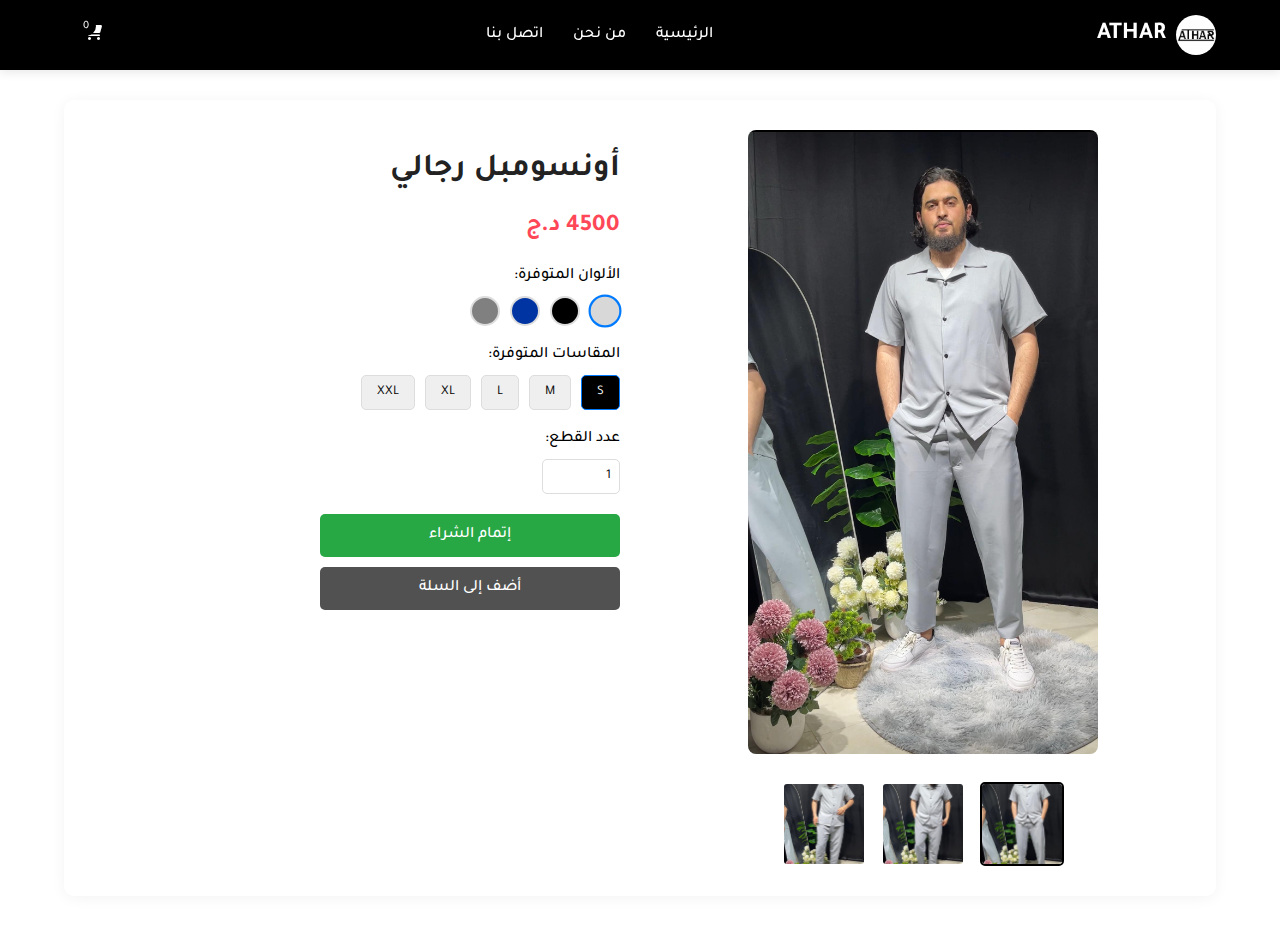
<file: index.html>
<!DOCTYPE html>
<html lang="ar" dir="rtl">
<head>
    <meta charset="UTF-8">
    <meta name="viewport" content="width=device-width, initial-scale=1.0">
    <title>ATHAR | أثر</title>
    <link rel="icon" href="images/logo.jpg" type="image/x-icon">
    <link rel="stylesheet" href="styles.css">
    <link rel="stylesheet" href="https://cdnjs.cloudflare.com/ajax/libs/font-awesome/6.0.0-beta3/css/all.min.css">
    <link href="https://fonts.googleapis.com/css2?family=Tajawal:wght@400;700&display=swap" rel="stylesheet">
</head>
<body>
    <header class="main-header">
        <div class="logo-name">
                <img src="images/logo.jpg" alt="شعار المتجر" class="logo">
                <span class="store-name">ATHAR</span> 
        </div>
        <nav class="main-nav">
            <ul class="nav-links">
                <li><a href="index.html">الرئيسية</a></li>
                <li><a href="about.html">من نحن</a></li>
                <li><a href="contact.html">اتصل بنا</a></li>
            </ul>
        </nav>
        <div class="cart-and-hamburger">
            <a href="cart.html" class="cart-icon-link">
                <i class="fas fa-shopping-cart cart-icon"></i>
                <span class="cart-count">0</span>
            </a>
            <button class="hamburger-menu" aria-label="قائمة التنقل">
                <i class="fas fa-bars"></i>
            </button>
        </div>
    </header>

    <main class="product-page-content">
        <section class="product-details-section">
            <div class="product-images">
                <div class="main-image-container">
                    <img src="images/product-white-1.jpeg" alt="صورة المنتج الرئيسية" id="mainProductImage" class="main-product-image">
                </div>
                <div class="thumbnail-images">
                    <img src="images/product-white-1.jpeg" alt="صورة مصغرة 1" class="thumbnail active" data-src="images/product-white-1.jpeg">
                    <img src="images/product-white-2.jpeg" alt="صورة مصغرة 2" class="thumbnail" data-src="images/product-white-2.jpeg">
                    <img src="images/product-white-3.jpeg" alt="صورة مصغرة 3" class="thumbnail" data-src="images/product-white-3.jpeg">
                </div>
            </div>

            <div class="product-info">
                <h1 class="product-title">أونسومبل رجالي</h1>
                <h2><p class="product-price">4500 د.ج</p></h2>

                <div class="product-options">
                    <div class="option-group">
                        <label>الألوان المتوفرة:</label>
                        <div class="colors-container" id="colorOptions">
                            <button class="color-option active" data-color="white" style="background-color: rgb(216, 216, 216);"></button>
                            <button class="color-option" data-color="black" style="background-color: black;"></button>
                            <button class="color-option" data-color="blue" style="background-color: rgb(0, 52, 163);"></button>
                            <button class="color-option" data-color="gray" style="background-color: gray;"></button>
                        </div>
                    </div>

                    <div class="option-group">
                        <label>المقاسات المتوفرة:</label>
                        <div class="sizes-container" id="sizeOptions">
                            <button class="size-option active" data-size="S">S</button>
                            <button class="size-option" data-size="M">M</button>
                            <button class="size-option" data-size="L">L</button>
                            <button class="size-option" data-size="XL">XL</button>
                            <button class="size-option" data-size="XXL">XXL</button>
                        </div>
                    </div>

                    <div class="option-group">
                        <label for="quantity">عدد القطع:</label>
                        <input type="number" id="quantity" name="quantity" min="1" max="10" value="1">
                    </div>
                </div>

<!-- داخل قسم product-info، قبل زر add-to-cart-btn -->
<div class="product-buttons">
    <button class="checkout-now-btn" onclick="window.location.href='checkout.html'">إتمام الشراء</button>
    <button class="add-to-cart-btn" id="addToCartBtn">أضف إلى السلة</button>
</div>
            </div>
        </section>
    </main>

    <script src="script.js"></script>
</body>
</html>
</file>
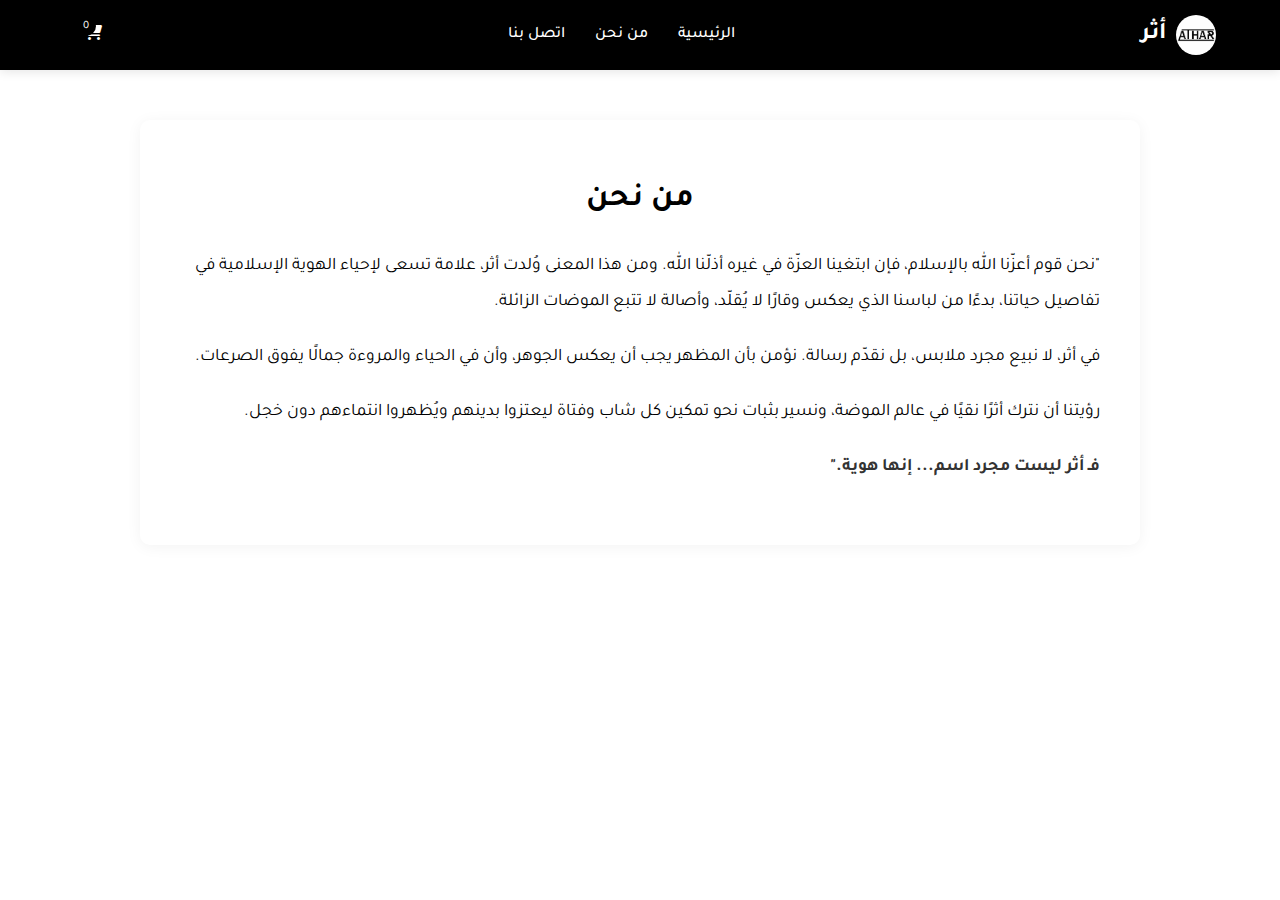
<file: about.html>
<!DOCTYPE html>
<html lang="ar" dir="rtl">
<head>
    <meta charset="UTF-8">
    <meta name="viewport" content="width=device-width, initial-scale=1.0">
    <title>من نحن - أثر</title>
    <link rel="stylesheet" href="styles.css">
    <link rel="icon" href="images/logo.jpg" type="image/x-icon">
    <link rel="stylesheet" href="https://cdnjs.cloudflare.com/ajax/libs/font-awesome/6.0.0-beta3/css/all.min.css">
    <link href="https://fonts.googleapis.com/css2?family=Tajawal:wght@400;700&display=swap" rel="stylesheet">
</head>
<body>
    <header class="main-header">
        <div class="logo-name">
            <img src="images/logo.jpg" alt="شعار المتجر" class="logo">
            <span class="store-name">أثر</span>
        </div>
        <nav class="main-nav">
            <ul class="nav-links">
                <li><a href="index.html">الرئيسية</a></li>
                <li><a href="about.html">من نحن</a></li>
                <li><a href="contact.html">اتصل بنا</a></li>
            </ul>
        </nav>
        <div class="cart-and-hamburger">
            <a href="cart.html" class="cart-icon-link">
                <i class="fas fa-shopping-cart cart-icon"></i>
                <span class="cart-count">0</span>
            </a>
            <button class="hamburger-menu" aria-label="قائمة التنقل">
                <i class="fas fa-bars"></i>
            </button>
        </div>
    </header>

    <main class="about-page">
        <section class="about-section">
            <div class="about-content">
                <h1>من نحن</h1>
                <div class="about-text">
                    <p>"نحن قوم أعزّنا الله بالإسلام، فإن ابتغينا العزّة في غيره أذلّنا الله. ومن هذا المعنى وُلدت أثر، علامة تسعى لإحياء الهوية الإسلامية في تفاصيل حياتنا، بدءًا من لباسنا الذي يعكس وقارًا لا يُقلّد، وأصالة لا تتبع الموضات الزائلة.</p>
                    
                    <p>في أثر، لا نبيع مجرد ملابس، بل نقدّم رسالة. نؤمن بأن المظهر يجب أن يعكس الجوهر، وأن في الحياء والمروءة جمالًا يفوق الصرعات.</p>
                    
                    <p>رؤيتنا أن نترك أثرًا نقيًا في عالم الموضة، ونسير بثبات نحو تمكين كل شاب وفتاة ليعتزوا بدينهم ويُظهروا انتماءهم دون خجل.</p>
                    
                    <p class="last-paragraph">فـ أثر ليست مجرد اسم... إنها هوية."</p>
                </div>
            </div>
        </section>
    </main>

    <script src="script.js"></script>
</body>
</html>
</file>
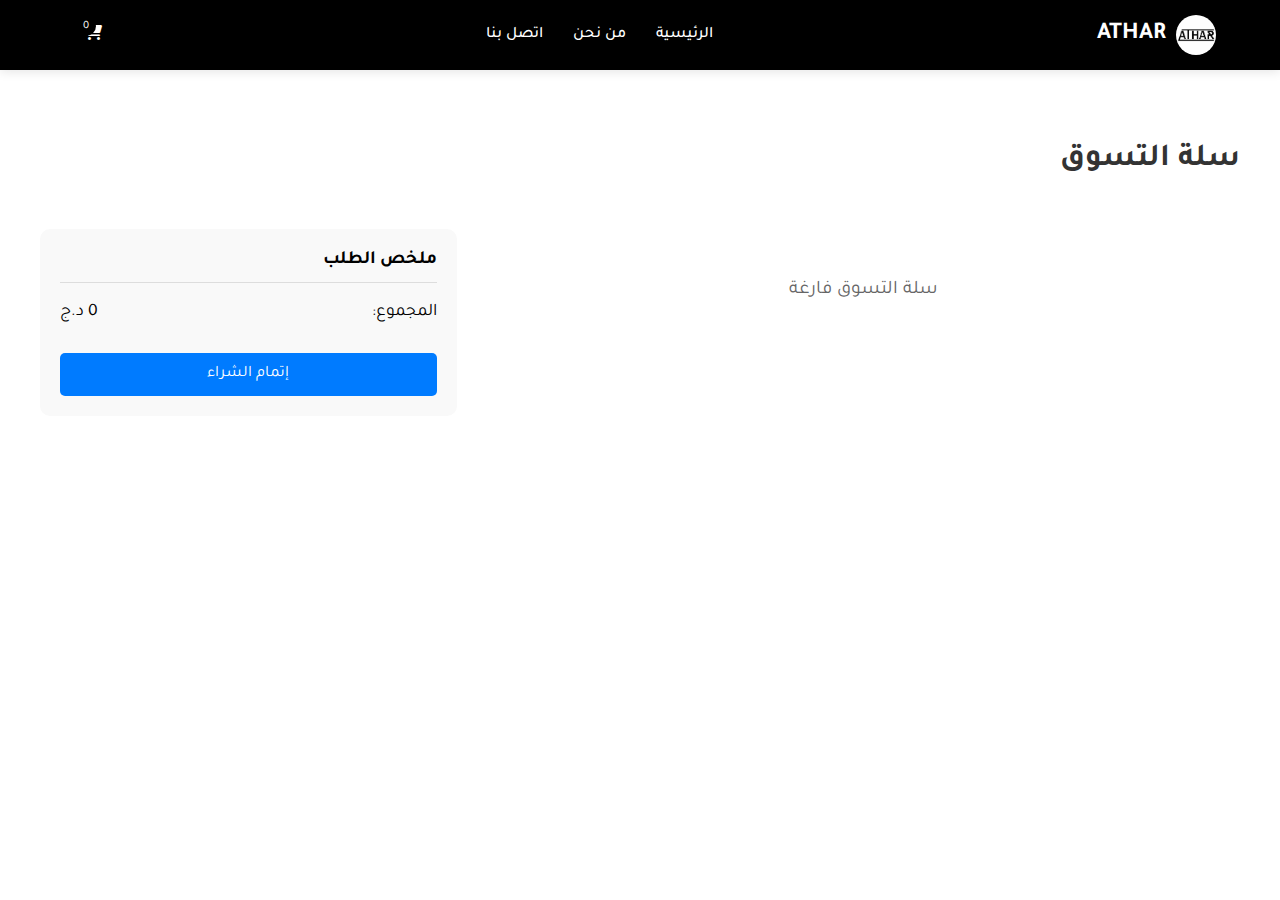
<file: cart.html>
<!DOCTYPE html>
<html lang="ar" dir="rtl">
<head>
    <meta charset="UTF-8">
    <meta name="viewport" content="width=device-width, initial-scale=1.0">
    <title>السلة - أثر</title>
    <link rel="icon" href="images/logo.jpg" type="image/x-icon">
    <link rel="stylesheet" href="styles.css">
    <link rel="stylesheet" href="https://cdnjs.cloudflare.com/ajax/libs/font-awesome/6.0.0-beta3/css/all.min.css">
    <link href="https://fonts.googleapis.com/css2?family=Tajawal:wght@400;700&display=swap" rel="stylesheet">
</head>
<body>
    <header class="main-header">
        <div class="logo-name">
                <img src="images/logo.jpg" alt="شعار المتجر" class="logo">
                <span class="store-name">ATHAR</span> 
        </div>
        <nav class="main-nav">
            <ul class="nav-links">
                <li><a href="index.html">الرئيسية</a></li>
                <li><a href="about.html">من نحن</a></li>
                <li><a href="contact.html">اتصل بنا</a></li>
            </ul>
        </nav>
        <div class="cart-and-hamburger">
            <a href="cart.html" class="cart-icon-link">
                <i class="fas fa-shopping-cart cart-icon"></i>
                <span class="cart-count">0</span>
            </a>
            <button class="hamburger-menu" aria-label="قائمة التنقل">
                <i class="fas fa-bars"></i>
            </button>
        </div>
    </header>

    <main class="cart-page">
        <h1>سلة التسوق</h1>
        <div class="cart-items" id="cartItems">
            <!-- سيتم ملؤها بالجافاسكربت -->
            <p class="empty-cart-message">سلة التسوق فارغة</p>
        </div>
        <div class="cart-summary">
            <h3>ملخص الطلب</h3>
            <div class="summary-row">
                <span>المجموع:</span>
                <span id="cartTotal">0 د.ج</span>
            </div>
            <button class="checkout-btn" onclick="window.location.href='checkout.html'">إتمام الشراء</button>
        </div>
    </main>

    <script src="script.js"></script>
    <script>
        // كود خاص بصفحة السلة
        document.addEventListener('DOMContentLoaded', function() {
            loadCartFromStorage();
            renderCartItems();
        });

        function renderCartItems() {
            const cartItemsContainer = document.getElementById('cartItems');
            const cartTotalElement = document.getElementById('cartTotal');
            const savedCart = JSON.parse(localStorage.getItem('cart')) || [];
            
            if (savedCart.length === 0) {
                cartItemsContainer.innerHTML = '<p class="empty-cart-message">سلة التسوق فارغة</p>';
                cartTotalElement.textContent = '0 د.ج';
                return;
            }

            let total = 0;
            cartItemsContainer.innerHTML = savedCart.map(item => {
                total += item.price * item.quantity;
                return `
                    <div class="cart-item">
                        <img src="${item.image}" alt="${item.name}" class="cart-item-image">
                        <div class="cart-item-details">
                            <h3>${item.name}</h3>
                            <p>اللون: ${item.color} | المقاس: ${item.size}</p>
                            <p class="item-price">${item.price} د.ج</p>
                        </div>
                        <div class="cart-item-quantity">
                            <button class="quantity-btn minus" data-id="${item.id}">-</button>
                            <span>${item.quantity}</span>
                            <button class="quantity-btn plus" data-id="${item.id}">+</button>
                        </div>
                        <p class="item-total">${item.price * item.quantity} د.ج</p>
                        <button class="remove-item" data-id="${item.id}">
                            <i class="fas fa-trash"></i>
                        </button>
                    </div>
                `;
            }).join('');

            cartTotalElement.textContent = `${total} د.ج`;

            // إضافة event listeners للأزرار الجديدة
            document.querySelectorAll('.quantity-btn.minus').forEach(btn => {
                btn.addEventListener('click', function() {
                    updateQuantity(this.dataset.id, -1);
                });
            });

            document.querySelectorAll('.quantity-btn.plus').forEach(btn => {
                btn.addEventListener('click', function() {
                    updateQuantity(this.dataset.id, 1);
                });
            });

            document.querySelectorAll('.remove-item').forEach(btn => {
                btn.addEventListener('click', function() {
                    removeItem(this.dataset.id);
                });
            });
        }

        function updateQuantity(itemId, change) {
            const savedCart = JSON.parse(localStorage.getItem('cart')) || [];
            const itemIndex = savedCart.findIndex(item => item.id === itemId);
            
            if (itemIndex >= 0) {
                savedCart[itemIndex].quantity += change;
                
                if (savedCart[itemIndex].quantity < 1) {
                    savedCart.splice(itemIndex, 1);
                }
                
                localStorage.setItem('cart', JSON.stringify(savedCart));
                renderCartItems();
                updateCartCount();
            }
        }

        function removeItem(itemId) {
            const savedCart = JSON.parse(localStorage.getItem('cart')) || [];
            const updatedCart = savedCart.filter(item => item.id !== itemId);
            localStorage.setItem('cart', JSON.stringify(updatedCart));
            renderCartItems();
            updateCartCount();
        }
    </script>
</body>
</html>
</file>
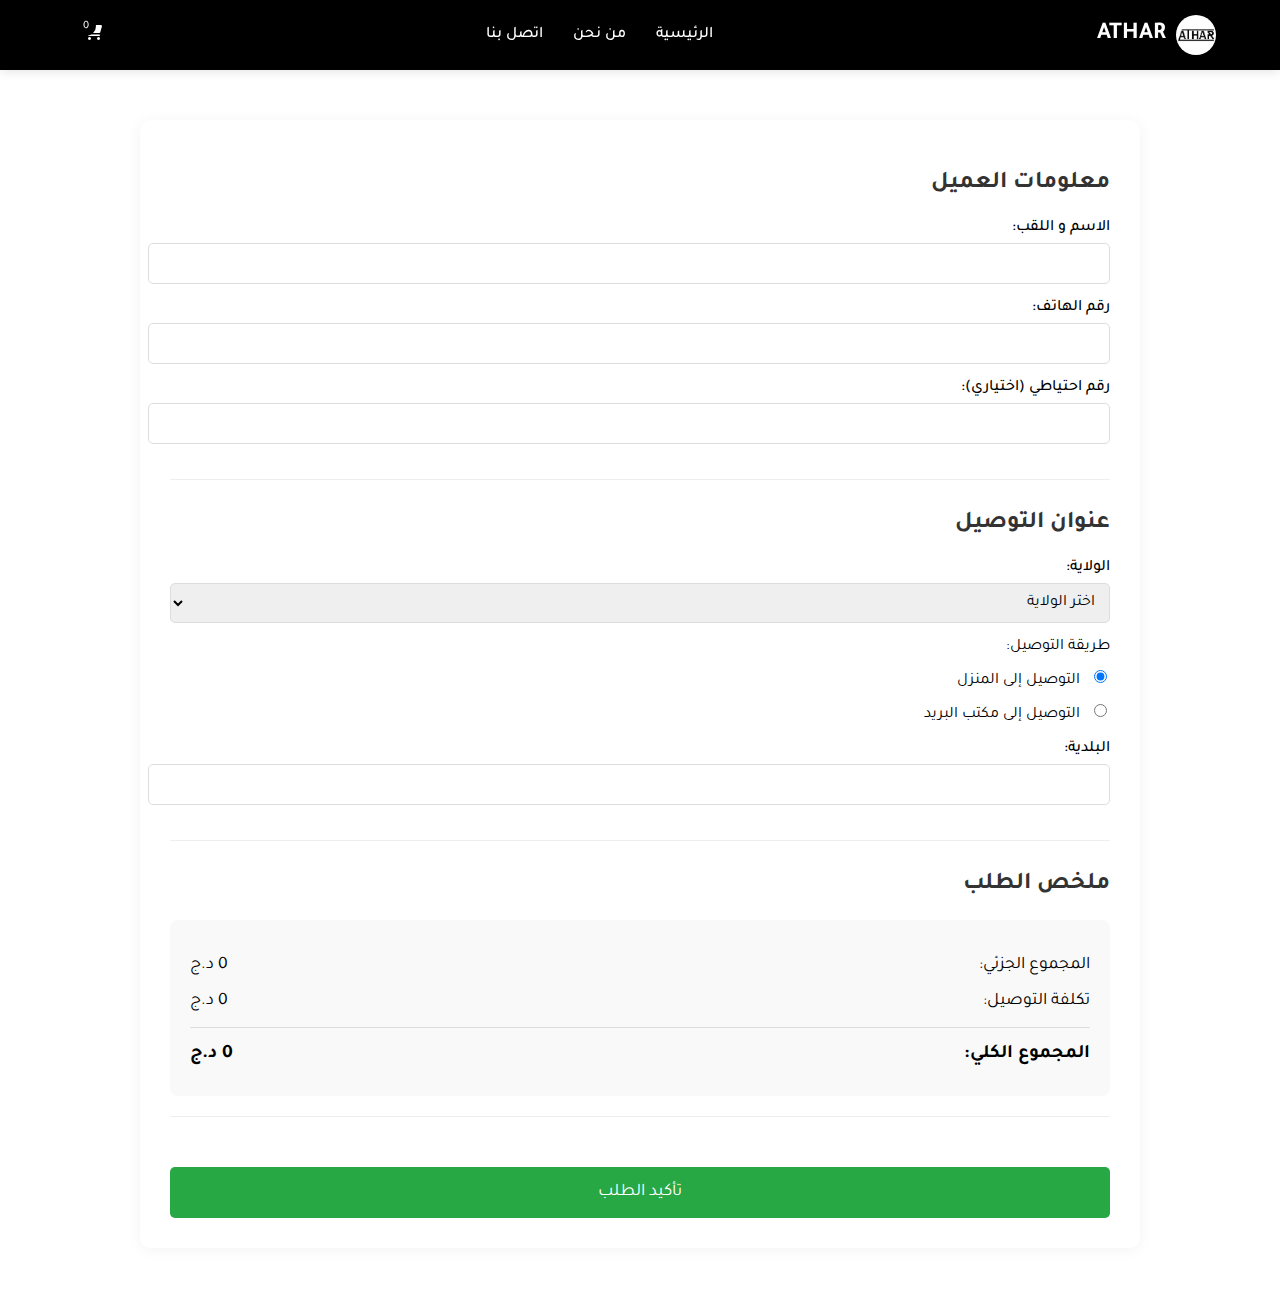
<file: checkout.html>
<!DOCTYPE html>
<html lang="ar" dir="rtl">
<head>
    <meta charset="UTF-8">
    <meta name="viewport" content="width=device-width, initial-scale=1.0">
    <title>إتمام الشراء</title>
    <link rel="stylesheet" href="styles.css">
    <link rel="icon" href="images/logo.jpg" type="image/x-icon">
    <link rel="stylesheet" href="https://cdnjs.cloudflare.com/ajax/libs/font-awesome/6.0.0-beta3/css/all.min.css">
    <link href="https://fonts.googleapis.com/css2?family=Tajawal:wght@400;700&display=swap" rel="stylesheet">
</head>
<body>
    <header class="main-header">
        <div class="logo-name">
            <img src="images/logo.jpg" alt="شعار المتجر" class="logo">
            <span class="store-name">ATHAR</span>
        </div>
        <nav class="main-nav">
            <ul class="nav-links">
                <li><a href="index.html">الرئيسية</a></li>
                <li><a href="about.html">من نحن</a></li>
                <li><a href="contact.html">اتصل بنا</a></li>
            </ul>
        </nav>
        <div class="cart-and-hamburger">
            <a href="cart.html" class="cart-icon-link">
                <i class="fas fa-shopping-cart cart-icon"></i>
                <span class="cart-count">0</span>
            </a>
            <button class="hamburger-menu" aria-label="قائمة التنقل">
                <i class="fas fa-bars"></i>
            </button>
        </div>
    </header>

    <main class="checkout-page">
        <div class="checkout-container">
            <form id="checkoutForm">
                <section class="form-section">
                    <h2>معلومات العميل</h2>
                    <div class="form-group">
                        <label for="firstName">الاسم و اللقب:</label>
                        <input type="text" id="firstName" name="firstName" required>
                    </div>
                    <div class="form-group">
                        <label for="phone">رقم الهاتف:</label>
                        <input type="tel" id="phone" name="phone" required>
                    </div>
                    <div class="form-group">
                        <label for="secondaryPhone">رقم احتياطي (اختياري):</label>
                        <input type="tel" id="secondaryPhone" name="secondaryPhone">
                    </div>
                </section>

                <section class="form-section">
                    <h2>عنوان التوصيل</h2>
                    <div class="form-group">
                        <label for="wilaya">الولاية:</label>
                        <select id="wilaya" name="wilaya" required>
                            <option value="">اختر الولاية</option>
                            <option value="Adrar">أدرار</option>
                            <option value="Chlef">الشلف</option>
                            <option value="Laghouat">الأغواط</option>
                            <option value="Oum El Bouaghi">أم البواقي</option>
                            <option value="Batna">باتنة</option>
                            <option value="Bejaia">بجاية</option>
                            <option value="Biskra">بسكرة</option>
                            <option value="Bechar">بشار</option>
                            <option value="Blida">البليدة</option>
                            <option value="Bouira">البويرة</option>
                            <option value="Tamanrasset">تمنراست</option>
                            <option value="Tebessa">تبسة</option>
                            <option value="Tlemcen">تلمسان</option>
                            <option value="Tiaret">تيارت</option>
                            <option value="Tizi Ouzou">تيزي وزو</option>
                            <option value="Alger">الجزائر</option>
                            <option value="Djelfa">الجلفة</option>
                            <option value="Jijel">جيجل</option>
                            <option value="Sétif">سطيف</option>
                            <option value="Saida">سعيدة</option>
                            <option value="Skikda">سكيكدة</option>
                            <option value="Sidi Bel Abbès">سيدي بلعباس</option>
                            <option value="Annaba">عنابة</option>
                            <option value="Guelma">قالمة</option>
                            <option value="Constantine">قسنطينة</option>
                            <option value="Medea">المدية</option>
                            <option value="Mostaganem">مستغانم</option>
                            <option value="M'Sila">المسيلة</option>
                            <option value="Mascara">معسكر</option>
                            <option value="Ouargla">ورقلة</option>
                            <option value="Oran">وهران</option>
                            <option value="El Bayadh">البيض</option>
                            <option value="Illizi">إيليزي</option>
                            <option value="Bordj Bou Arreridj">برج بوعريريج</option>
                            <option value="Boumerdes">بومرداس</option>
                            <option value="El Tarf">الطارف</option>
                            <option value="Tindouf">تندوف</option>
                            <option value="Tissemsilt">تيسمسيلت</option>
                            <option value="El Oued">الوادي</option>
                            <option value="Khenchela">خنشلة</option>
                            <option value="Souk Ahras">سوق أهراس</option>
                            <option value="Tipaza">تيبازة</option>
                            <option value="Mila">ميلة</option>
                            <option value="Ain Defla">عين الدفلى</option>
                            <option value="Naama">النعامة</option>
                            <option value="Ain Temouchent">عين تموشنت</option>
                            <option value="Ghardaia">غرداية</option>
                            <option value="Relizane">غليزان</option>
                            <option value="Timimoun">تيميمون</option>
                            <option value="Bordj Badji Mokhtar">برج باجي مختار</option>
                            <option value="Ouled Djellal">أولاد جلال</option>
                            <option value="Béni Abbès">بني عباس</option>
                            <option value="In Salah">عين صالح</option>
                            <option value="In Guezzam">عين قزام</option>
                            <option value="Touggourt">تقرت</option>
                            <option value="Djanet">جانت</option>
                            <option value="M'Ghair">المغير</option>
                            <option value="Meniaa">المنيعة</option>
                        </select>
                    </div>

                    <div class="radio-group">
                        <label>طريقة التوصيل:</label>
                        <label>
                            <input type="radio" name="deliveryMethod" value="home" checked>
                            التوصيل إلى المنزل
                        </label>
                        <label>
                            <input type="radio" name="deliveryMethod" value="office">
                            التوصيل إلى مكتب البريد
                        </label>
                    </div>

                    <div id="homeDeliveryFields">
                        <div class="form-group">
                            <label for="commune">البلدية:</label>
                            <input type="text" id="commune" name="commune" required>
                        </div>
                    </div>
                </section>

                <section class="form-section">
                    <h2>ملخص الطلب</h2>
                    <div class="order-summary">
                        <div id="orderItems">
                            <!-- سيتم ملؤها بالجافاسكربت -->
                        </div>
                        <div class="summary-row">
                            <span>المجموع الجزئي:</span>
                            <span id="subtotal">0 د.ج</span>
                        </div>
                        <div class="summary-row">
                            <span>تكلفة التوصيل:</span>
                            <span id="deliveryCost">0 د.ج</span>
                        </div>
                        <div class="summary-row total">
                            <span>المجموع الكلي:</span>
                            <span id="total">0 د.ج</span>
                        </div>
                    </div>
                </section>

                <button type="submit" class="submit-order-btn">تأكيد الطلب</button>
            </form>
        </div>
    </main>

    <script src="script.js"></script>
    <script>
        // كود خاص بصفحة الدفع
        document.addEventListener('DOMContentLoaded', function() {
            loadCartFromStorage();
            updateOrderSummary();
            
            // تغيير حقول التوصيل بناءً على طريقة التوصيل المختارة
            const deliveryMethodRadios = document.querySelectorAll('input[name="deliveryMethod"]');
            const homeDeliveryFields = document.getElementById('homeDeliveryFields');
            
            deliveryMethodRadios.forEach(radio => {
                radio.addEventListener('change', function() {
                    if (this.value === 'home') {
                        homeDeliveryFields.style.display = 'block';
                        document.getElementById('commune').required = true;
                        document.getElementById('address').required = true;
                    } else {
                        homeDeliveryFields.style.display = 'none';
                        document.getElementById('commune').required = false;
                        document.getElementById('address').required = false;
                    }
                    updateDeliveryCost();
                });
            });

            // تحديث تكلفة التوصيل عند تغيير الولاية أو طريقة التوصيل
            document.getElementById('wilaya').addEventListener('change', updateDeliveryCost);
            
            // إرسال النموذج
            document.getElementById('checkoutForm').addEventListener('submit', function(e) {
                e.preventDefault();
                submitOrder();
            });
        });

        // أسعار التوصيل لكل ولاية
        const deliveryPrices = {
            "Adrar": { home: 1450, office: 1070 },
            "Chlef": { home: 850, office: 570 },
            "Laghouat": { home: 950, office: 670 },
            "Oum El Bouaghi": { home: 800, office: 570 },
            "Batna": { home: 900, office: 570 },
            "Bejaia": { home: 900, office: 570 },
            "Biskra": { home: 950, office: 670 },
            "Bechar": { home: 1200, office: 770 },
            "Blida": { home: 700, office: 520 },
            "Bouira": { home: 750, office: 570 },
            "Tamanrasset": { home: 1650, office: 1270 },
            "Tebessa": { home: 950, office: 570 },
            "Tlemcen": { home: 900, office: 570 },
            "Tiaret": { home: 850, office: 520 },
            "Tizi Ouzou": { home: 750, office: 570 },
            "Alger": { home: 600, office: 520 },
            "Djelfa": { home: 950, office: 670 },
            "Jijel": { home: 900, office: 570 },
            "Sétif": { home: 850, office: 570 },
            "Saida": { home: 900, office: 620 },
            "Skikda": { home: 900, office: 570 },
            "Sidi Bel Abbès": { home: 900, office: 570 },
            "Annaba": { home: 900, office: 570 },
            "Guelma": { home: 850, office: 570 },
            "Constantine": { home: 850, office: 570 },
            "Medea": { home: 850, office: 570 },
            "Mostaganem": { home: 900, office: 570 },
            "M'Sila": { home: 900, office: 570 },
            "Mascara": { home: 900, office: 570 },
            "Ouargla": { home: 1000, office: 670 },
            "Oran": { home: 850, office: 570 },
            "El Bayadh": { home: 1100, office: 670 },
            "Illizi": { home: 0, office: 0 },
            "Bordj Bou Arreridj": { home: 850, office: 570 },
            "Boumerdes": { home: 500, office: 420 },
            "El Tarf": { home: 900, office: 570 },
            "Tindouf": { home: 0, office: 0 },
            "Tissemsilt": { home: 900, office: 520 },
            "El Oued": { home: 1000, office: 670 },
            "Khenchela": { home: 900, office: 0 },
            "Souk Ahras": { home: 900, office: 570 },
            "Tipaza": { home: 800, office: 570 },
            "Mila": { home: 900, office: 570 },
            "Ain Defla": { home: 900, office: 570 },
            "Naama": { home: 1200, office: 670 },
            "Ain Temouchent": { home: 900, office: 570 },
            "Ghardaia": { home: 950, office: 670 },
            "Relizane": { home: 900, office: 570 },
            "Timimoun": { home: 1450, office: 0 },
            "Bordj Badji Mokhtar": { home: 0, office: 0 },
            "Ouled Djellal": { home: 950, office: 670 },
            "Béni Abbès": { home: 1100, office: 1070 },
            "In Salah": { home: 1650, office: 0 },
            "In Guezzam": { home: 1650, office: 0 },
            "Touggourt": { home: 950, office: 670 },
            "Djanet": { home: 0, office: 0 },
            "M'Ghair": { home: 950, office: 0 },
            "Meniaa": { home: 1100, office: 0 }
        };

        function updateOrderSummary() {
            const orderItemsContainer = document.getElementById('orderItems');
            const subtotalElement = document.getElementById('subtotal');
            const savedCart = JSON.parse(localStorage.getItem('cart')) || [];
            
            let subtotal = 0;
            orderItemsContainer.innerHTML = '';
            
            savedCart.forEach(item => {
                const itemTotal = item.price * item.quantity;
                subtotal += itemTotal;
                
                const itemElement = document.createElement('div');
                itemElement.className = 'summary-row';
                itemElement.innerHTML = `
                    <span>${item.name} (${item.quantity} × ${item.price} د.ج)</span>
                    <span>${itemTotal} د.ج</span>
                `;
                orderItemsContainer.appendChild(itemElement);
            });
            
            subtotalElement.textContent = `${subtotal} د.ج`;
            updateDeliveryCost();
        }

        function updateDeliveryCost() {
            const deliveryCostElement = document.getElementById('deliveryCost');
            const totalElement = document.getElementById('total');
            const subtotal = parseInt(document.getElementById('subtotal').textContent) || 0;
            const wilaya = document.getElementById('wilaya').value;
            const deliveryMethod = document.querySelector('input[name="deliveryMethod"]:checked').value;
            
            let deliveryCost = 0;
            
            if (wilaya && deliveryPrices[wilaya]) {
                deliveryCost = deliveryPrices[wilaya][deliveryMethod] || 0;
            }
            
            deliveryCostElement.textContent = `${deliveryCost} د.ج`;
            totalElement.textContent = `${subtotal + deliveryCost} د.ج`;
        }

        function submitOrder() {
            const form = document.getElementById('checkoutForm');
            const formData = new FormData(form);
            const savedCart = JSON.parse(localStorage.getItem('cart')) || [];
            const subtotal = parseInt(document.getElementById('subtotal').textContent) || 0;
            const deliveryCost = parseInt(document.getElementById('deliveryCost').textContent) || 0;
            const total = subtotal + deliveryCost;
            
            // تجميع بيانات الطلب
            const orderData = {
                customer: {
                    firstName: formData.get('firstName'),
                    
                    phone: formData.get('phone'),
                    secondaryPhone: formData.get('secondaryPhone')
                },
                delivery: {
                    wilaya: formData.get('wilaya'),
                    method: formData.get('deliveryMethod'),
                    commune: formData.get('commune')
                    
                },
                items: savedCart,
                prices: {
                    subtotal: subtotal,
                    delivery: deliveryCost,
                    total: total
                }
            };
            
            // إرسال البيانات إلى ويب هوك
            sendOrderToDiscord(orderData);
            
            // مسح السلة بعد إتمام الطلب
            localStorage.removeItem('cart');
            updateCartCount();
            
            // إظهار رسالة نجاح (يمكنك توجيه العميل إلى صفحة شكر هنا)
            alert('تم إرسال طلبك بنجاح! سنتصل بك قريباً لتأكيد التفاصيل.');
        }

        function sendOrderToDiscord(orderData) {
            const webhookUrl = 'https://canary.discord.com/api/webhooks/1381563915087122523/5MwmHdsh2tnNr7bfi7QnoZYpN2rayaK2psuOMrQ0CffvPJLUE5pV_ltIy3-0IFcY0RTw';
            
            // تنسيق رسالة Discord
            let itemsText = orderData.items.map(item => 
                `- ${item.name} (${item.color}، ${item.size}) × ${item.quantity} = ${item.price * item.quantity} د.ج`
            ).join('\n');
            
            let deliveryText = orderData.delivery.method === 'home' ?
                `التوصيل إلى المنزل
                البلدية: ${orderData.delivery.commune}` :

                `التوصيل إلى مكتب البريد`;
            
            const embed = {
                title: "طلب جديد 📦",
                color: 0x0099ff,
                fields: [
                    {
                        name: "معلومات العميل",
                        value: `الاسم: ${orderData.customer.firstName}
                                الهاتف: ${orderData.customer.phone}
                                الهاتف الاحتياطي: ${orderData.customer.secondaryPhone || 'غير متوفر'}`,
                        inline: false
                    },
                    {
                        name: "معلومات التوصيل",
                        value: `الولاية: ${orderData.delivery.wilaya}
                                ${deliveryText}`,
                        inline: false
                    },
                    {
                        name: "المنتجات",
                        value: itemsText,
                        inline: false
                    },
                    {
                        name: "الفاتورة",
                        value: `المجموع الجزئي: ${orderData.prices.subtotal} د.ج
                                تكلفة التوصيل: ${orderData.prices.delivery} د.ج
                                **المجموع الكلي: ${orderData.prices.total} د.ج**`,
                        inline: false
                    }
                ],
                timestamp: new Date().toISOString()
            };
            
            fetch(webhookUrl, {
                method: 'POST',
                headers: {
                    'Content-Type': 'application/json',
                },
                body: JSON.stringify({
                    embeds: [embed]
                })
            });
        }
    </script>
</body>
</html>
</file>
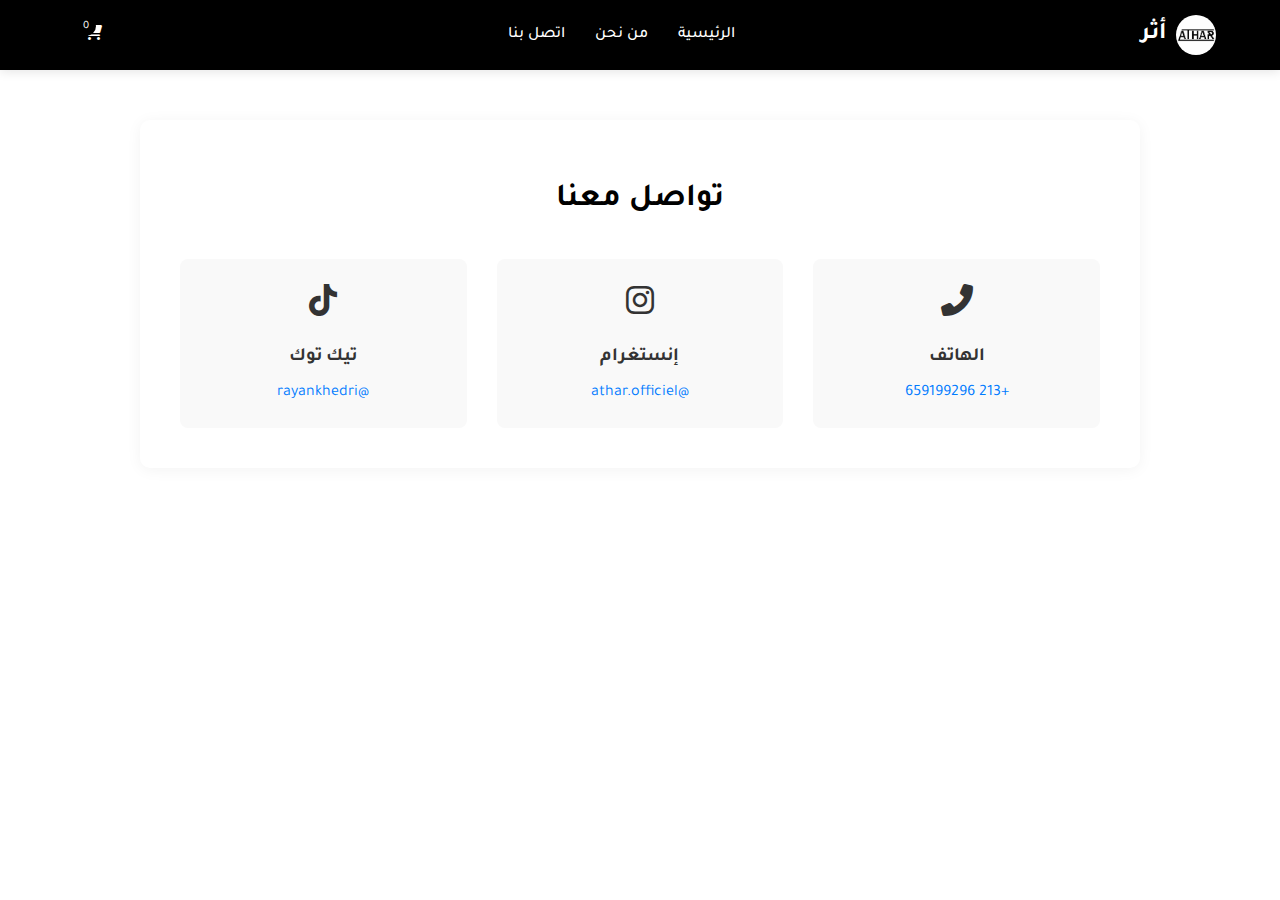
<file: contact.html>
<!DOCTYPE html>
<html lang="ar" dir="rtl">
<head>
    <meta charset="UTF-8">
    <meta name="viewport" content="width=device-width, initial-scale=1.0">
    <title>اتصل بنا - أثر</title>
    <link rel="stylesheet" href="styles.css">
    <link rel="icon" href="images/logo.jpg" type="image/x-icon">
    <link rel="stylesheet" href="https://cdnjs.cloudflare.com/ajax/libs/font-awesome/6.0.0-beta3/css/all.min.css">
    <link href="https://fonts.googleapis.com/css2?family=Tajawal:wght@400;700&display=swap" rel="stylesheet">
</head>
<body>
    <header class="main-header">
        <div class="logo-name">
            <img src="images/logo.jpg" alt="شعار المتجر" class="logo">
            <span class="store-name">أثر</span>
        </div>
        <nav class="main-nav">
            <ul class="nav-links">
                <li><a href="index.html">الرئيسية</a></li>
                <li><a href="about.html">من نحن</a></li>
                <li><a href="contact.html">اتصل بنا</a></li>
            </ul>
        </nav>
        <div class="cart-and-hamburger">
            <a href="cart.html" class="cart-icon-link">
                <i class="fas fa-shopping-cart cart-icon"></i>
                <span class="cart-count">0</span>
            </a>
            <button class="hamburger-menu" aria-label="قائمة التنقل">
                <i class="fas fa-bars"></i>
            </button>
        </div>
    </header>

    <main class="contact-page">
        <section class="contact-section">
            <h1>تواصل معنا</h1>
            <div class="contact-methods">
                <div class="contact-method">
                    <i class="fas fa-phone-alt contact-icon"></i>
                    <h3>الهاتف</h3>
                    <a href="tel:+213123456789">+213 659199296</a>
                </div>
                <div class="contact-method">
                    <i class="fab fa-instagram contact-icon"></i>
                    <h3>إنستغرام</h3>
                    <a href="https://www.instagram.com/atharofficiel?utm_source=ig_web_button_share_sheet&igsh=ZDNlZDc0MzIxNw==" target="_blank">@athar.officiel</a>
                </div>
                <div class="contact-method">
                    <i class="fab fa-tiktok contact-icon"></i>
                    <h3>تيك توك</h3>
                    <a href="https://www.tiktok.com/@rayankhedri?is_from_webapp=1&sender_device=pc" target="_blank">@rayankhedri</a>
                </div>
            </div>
        </section>
    </main>

    <script src="script.js"></script>
</body>
</html>
</file>
<file: styles.css>
/* General Styles */
body {
    font-family: 'Arial', sans-serif;
    margin: 0;
    padding: 0;
    background-color: #ffffff;
    color: #ffffff;
    direction: rtl;
}
* {
    font-family: 'Tajawal', sans-serif; /* أو أي خط عربي آخر */
    color: #000000; /* يمكنك تغيير اللون هنا */
}
/* Header Styles */
.main-header {
    background-color: #000000;
    box-shadow: 0 2px 10px rgba(0, 0, 0, 0.1);
    padding: 15px 5%;
    display: flex;
    justify-content: space-between;
    align-items: center;
    position: sticky;
    top: 0;
    z-index: 100;
}

.logo-name {
    display: flex;
    align-items: center;
}
/* تغيير لون نص الشعار فقط */
.store-name {
    color: #ffffff; /* برتقالي محمر - استبدله باللون المفضل لديك */
    font-weight: bold; /* يمكنك إزالة هذا إذا كنت تريد وزن خط عادي */
}

.logo {
    border-radius: 50%;

    height: 40px;
    margin-left: 10px;
}

.store-name {
    font-size: 1.5rem;
    font-weight: bold;
}

.main-nav .nav-links {
    display: flex;
    list-style: none;
    margin: 0;
    padding: 0;
}

.main-nav .nav-links li {
    margin: 0 15px;
}

.main-nav .nav-links a {
    text-decoration: none;
    color: #ffffff;
    font-weight: 500;
    transition: color 0.3s;
}

.main-nav .nav-links a:hover {
    color: 007bff;
}

.cart-and-hamburger {
    display: flex;
    align-items: center;
}



.cart-icon {
    color: #ffffff; /* يمكنك تغيير هذه القيمة إلى اللون الذي تريده */
}

/* إذا كنت تريد تغيير لون أيقونة السلة عند التحويم (hover) */
.cart-icon:hover {
    color: #cc0000; /* لون مختلف عند التحويم */
}

.cart-icon-link {
    position: relative;
    margin-left: 20px;
}

.cart-count {
    position: absolute;
    top: -8px;
    left: -8px;
    background-color: #000000;
    color: white;
    border-radius: 50%;
    width: 20px;
    height: 20px;
    display: flex;
    justify-content: center;
    align-items: center;
    font-size: 0.7rem;
}

.hamburger-menu {
    display: none;
    background: none;
    border: none;
    font-size: 1.5rem;
    cursor: pointer;
}

/* تغيير لون أيقونة الهامبرغر */
.hamburger-menu i.fas.fa-bars {
    color: #ffffff; /* أحمر (استبدله باللون المفضل لديك) */
}
/* تغيير لون زر الهامبرغر عند التحويم */
.hamburger-menu:hover i.fas.fa-bars {
    color: #cc0000; /* لون مختلف عند التحويم */
}





/* Product Page Styles */
.product-page-content {
    padding: 30px 5%;
    max-width: 1200px;
    margin: 0 auto;
}

.product-details-section {
    display: flex;
    flex-wrap: wrap;
    gap: 40px;
    background-color: #fff;
    padding: 30px;
    border-radius: 10px;
    box-shadow: 0 2px 15px rgba(0, 0, 0, 0.05);
}

.product-images {
    flex: 1;
    min-width: 300px;
}

.main-image-container {
    width: 100%;
    max-width: 350px; /* تحديد أقصى عرض للصورة الكبيرة */
    margin: 0 auto 15px; /* توسيط الصورة أفقياً */
}

.main-product-image {
    width: 100%;
    height: auto;
    border-radius: 8px;
}

.thumbnail-images {
    display: flex;
    justify-content: center; /* توسيط الصور المصغرة */
    gap: 15px;
    margin-top: 20px;
    flex-wrap: wrap; /* السماح بلف الصور إذا زاد عددها */
}

.thumbnail {
    width: 80px;
    height: 80px;
    object-fit: cover;
    border-radius: 5px;
    cursor: pointer;
    border: 2px solid transparent;
    transition: all 0.3s;
}

.thumbnail:hover, .thumbnail.active {
    border-color: #000000;
}

.product-info {
    flex: 1;
    min-width: 300px;
}

.product-title {
    font-size: 2rem;
    margin-bottom: 10px;
    color: #222;
}

.product-price {
    font-size: 1.5rem;
    color: #ff4757;
    margin-bottom: 25px;
}

.option-group {
    margin-bottom: 20px;
}

.option-group label {
    display: block;
    margin-bottom: 10px;
    font-weight: 500;
}

.colors-container, .sizes-container {
    display: flex;
    gap: 10px;
    flex-wrap: wrap;
}

.color-option {
    width: 30px;
    height: 30px;
    border-radius: 50%;
    border: 2px solid #ddd;
    cursor: pointer;
    transition: all 0.3s;
}

.color-option.active {
    border-color: #007bff;
    transform: scale(1.1);
}

.size-option {
    padding: 8px 15px;
    border: 1px solid #ddd;
    border-radius: 5px;
    cursor: pointer;
    transition: all 0.3s;
}

.size-option.active, .size-option:hover {
    background-color: #000000;
    color: white;
    border-color: #007bff;
}

#quantity {
    width: 60px;
    padding: 8px;
    border: 1px solid #ddd;
    border-radius: 5px;
}

.add-to-cart-btn {
    background-color: #515151;
    color: white;
    border: none;
    padding: 12px 25px;
    border-radius: 5px;
    font-size: 1rem;
    font-weight: 500;
    cursor: pointer;
    transition: background-color 0.3s;
    margin-top: 20px;
    width: 100%;
    max-width: 300px;
}

.add-to-cart-btn:hover {
    background-color: #000000;
}

/* Responsive Styles */
@media (max-width: 768px) {
    .main-nav {
        display: none;
        position: absolute;
        top: 70px;
        left: 0;
        right: 0;
        background-color: #000000;
        padding: 20px;
        box-shadow: 0 5px 10px rgba(0, 0, 0, 0.1);
    }

    .main-nav.active {
        display: block;
    }

    .main-nav .nav-links {
        flex-direction: column;
    }

    .main-nav .nav-links li {
        margin: 10px 0;
    }

    .hamburger-menu {
        display: block;
    }

    .product-details-section {
        flex-direction: column;
    }


        .product-images {
        display: flex;
        flex-direction: column;
        align-items: center;
    }
    
    .thumbnail-images {
        justify-content: center;
        margin-top: 15px;
        flex-wrap: wrap;
    }
    
    .main-image-container {
        text-align: center;
    }
}










/* Cart Page Styles */
.cart-page {
    max-width: 1200px;
    margin: 30px auto;
    padding: 20px;
    display: flex;
    flex-wrap: wrap;
    gap: 30px;
}

.cart-page h1 {
    width: 100%;
    font-size: 2rem;
    margin-bottom: 20px;
    color: #333;
}

.cart-items {
    flex: 2;
    min-width: 300px;
}

.empty-cart-message {
    text-align: center;
    font-size: 1.2rem;
    color: #666;
    margin-top: 50px;
}

.cart-item {
    display: flex;
    align-items: center;
    gap: 20px;
    padding: 15px;
    border-bottom: 1px solid #eee;
    margin-bottom: 15px;
}

.cart-item-image {
    width: 80px;
    height: 80px;
    object-fit: cover;
    border-radius: 5px;
}

.cart-item-details {
    flex-grow: 1;
}

.cart-item-details h3 {
    margin: 0 0 5px 0;
    font-size: 1.1rem;
}

.cart-item-details p {
    margin: 5px 0;
    color: #666;
    font-size: 0.9rem;
}

.cart-item-quantity {
    display: flex;
    align-items: center;
    gap: 10px;
}

.quantity-btn {
    width: 30px;
    height: 30px;
    border-radius: 50%;
    border: 1px solid #ddd;
    background: #f5f5f5;
    cursor: pointer;
    display: flex;
    align-items: center;
    justify-content: center;
    font-size: 1rem;
}

.quantity-btn:hover {
    background: #e0e0e0;
}

.item-total {
    font-weight: bold;
    min-width: 80px;
    text-align: center;
}

.remove-item {
    background: none;
    border: none;
    color: #ff4757;
    cursor: pointer;
    font-size: 1.1rem;
}

.cart-summary {
    flex: 1;
    min-width: 300px;
    background: #f9f9f9;
    padding: 20px;
    border-radius: 10px;
    height: fit-content;
}

.cart-summary h3 {
    margin-top: 0;
    border-bottom: 1px solid #ddd;
    padding-bottom: 10px;
}

.summary-row {
    display: flex;
    justify-content: space-between;
    margin: 15px 0;
    font-size: 1.1rem;
}

.checkout-btn {
    width: 100%;
    padding: 12px;
    background: #007bff;
    color: white;
    border: none;
    border-radius: 5px;
    font-size: 1rem;
    cursor: pointer;
    margin-top: 20px;
}

.checkout-btn:hover {
    background: #0056b3;
}

@media (max-width: 768px) {
    .cart-item {
        flex-wrap: wrap;
    }
    
    .cart-item-image {
        width: 100%;
        height: auto;
        max-height: 200px;
    }
}








/* أنماط صفحة الدفع */
.checkout-page {
    max-width: 1000px;
    margin: 30px auto;
    padding: 20px;
}

.checkout-container {
    background-color: #fff;
    border-radius: 10px;
    box-shadow: 0 2px 15px rgba(0, 0, 0, 0.05);
    padding: 30px;
}

.form-section {
    margin-bottom: 30px;
    padding-bottom: 20px;
    border-bottom: 1px solid #eee;
}

.form-section h2 {
    color: #333;
    margin-bottom: 20px;
}

.form-group {
    margin-bottom: 15px;
}

.form-group label {
    display: block;
    margin-bottom: 5px;
    font-weight: 500;
}

.form-group input,
.form-group select,
.form-group textarea {
    width: 100%;
    padding: 10px;
    border: 1px solid #ddd;
    border-radius: 5px;
    font-size: 1rem;
}

.form-group textarea {
    resize: vertical;
    min-height: 80px;
}

.radio-group {
    margin: 15px 0;
}

.radio-group label {
    display: block;
    margin-bottom: 10px;
    cursor: pointer;
}

.radio-group input {
    margin-left: 10px;
}

.order-summary {
    background-color: #f9f9f9;
    padding: 20px;
    border-radius: 8px;
}

.summary-row {
    display: flex;
    justify-content: space-between;
    margin-bottom: 10px;
}

.summary-row.total {
    font-weight: bold;
    font-size: 1.2rem;
    margin-top: 15px;
    padding-top: 15px;
    border-top: 1px solid #ddd;
}

.submit-order-btn {
    width: 100%;
    padding: 15px;
    background-color: #28a745;
    color: white;
    border: none;
    border-radius: 5px;
    font-size: 1.1rem;
    cursor: pointer;
    transition: background-color 0.3s;
    margin-top: 20px;
}

.submit-order-btn:hover {
    background-color: #218838;
}

@media (max-width: 768px) {
    .checkout-container {
        padding: 20px;
    }
}










/* أنماط أزرار المنتج */
.product-buttons {
    display: flex;
    flex-direction: column;
    gap: 10px;
    margin-top: 20px;
    width: 100%;
    max-width: 300px;
}

.checkout-now-btn {
    background-color: #28a745;
    color: white;
    border: none;
    padding: 12px 25px;
    border-radius: 5px;
    font-size: 1rem;
    font-weight: 500;
    cursor: pointer;
    transition: background-color 0.3s;
    width: 100%;
    text-align: center;
}

.checkout-now-btn:hover {
    background-color: #218838;
}

/* تعديل زر أضف إلى السلة ليكون بنفس الحجم */
.add-to-cart-btn {
    width: 100%;
    margin-top: 0;
}



/* أنماط صفحة من نحن */
.about-page {
    padding: 50px 5%;
    max-width: 1000px;
    margin: 0 auto;
    text-align: center;
}

.about-content {
    background-color: #fff;
    padding: 40px;
    border-radius: 10px;
    box-shadow: 0 2px 15px rgba(0, 0, 0, 0.05);
}

.about-text {
    line-height: 2;
    font-size: 1.1rem;
    color: #555;
    margin-top: 30px;
    text-align: right;
}

.about-text p {
    margin-bottom: 20px;
}

.last-paragraph {
    font-weight: bold;
    color: #333;
}

/* أنماط صفحة اتصل بنا */
.contact-page {
    padding: 50px 5%;
    max-width: 1000px;
    margin: 0 auto;
}

.contact-section {
    background-color: #fff;
    padding: 40px;
    border-radius: 10px;
    box-shadow: 0 2px 15px rgba(0, 0, 0, 0.05);
    text-align: center;
}

.contact-methods {
    display: flex;
    justify-content: center;
    flex-wrap: wrap;
    gap: 30px;
    margin-top: 40px;
}

.contact-method {
    flex: 1;
    min-width: 200px;
    padding: 25px;
    background-color: #f9f9f9;
    border-radius: 8px;
    transition: transform 0.3s;
}

.contact-method:hover {
    transform: translateY(-5px);
}

.contact-icon {
    font-size: 2rem;
    color: #333;
    margin-bottom: 15px;
}

.contact-method h3 {
    margin: 15px 0;
    color: #333;
}

.contact-method a {
    color: #007bff;
    text-decoration: none;
    transition: color 0.3s;
}

.contact-method a:hover {
    color: #0056b3;
}

@media (max-width: 768px) {
    .contact-methods {
        flex-direction: column;
    }
}
</file>
